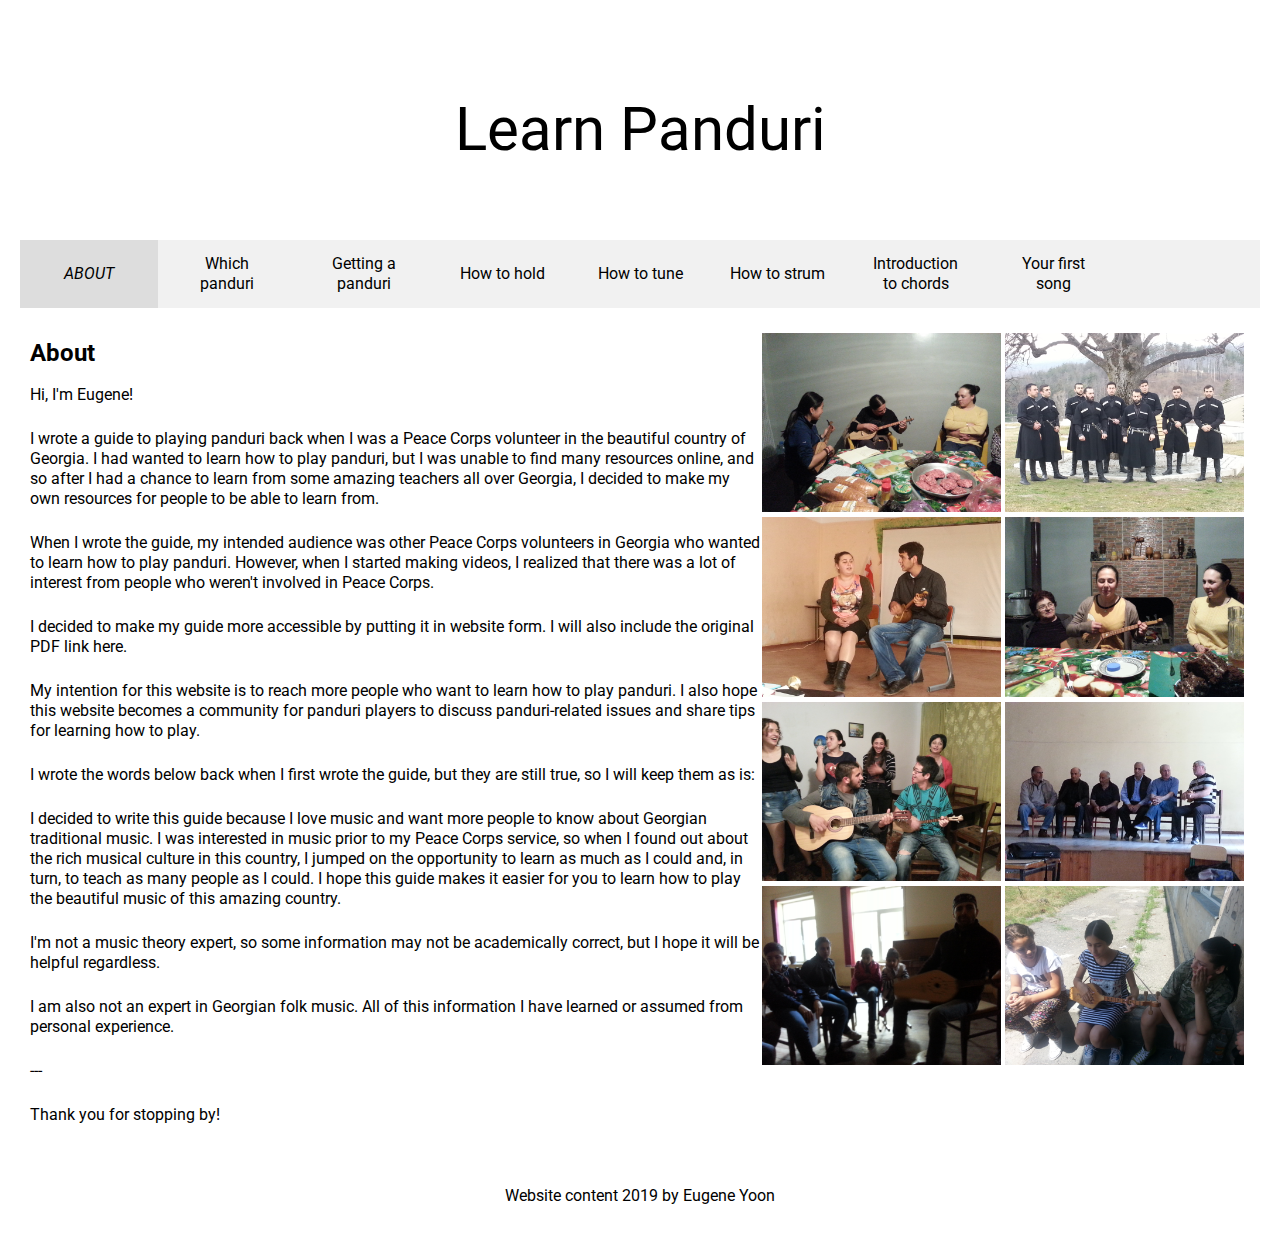
<file: index.html>
<!DOCTYPE html>
<html lang="en" dir="ltr">

  <head>
    <link rel="icon" href="images/favicon.ico" type="image/x-icon"/>
    <meta charset="utf-8">
    <meta name="viewport" content="width=device-width, initial-scale=1">
    <link rel="stylesheet" type="text/css" href="css/html5reset.css">
    <link rel="stylesheet" type="text/css" href="css/style.css">
    <title>Learn Panduri</title>
    <link href="https://fonts.googleapis.com/css?family=Roboto" rel="stylesheet">
    <link rel="stylesheet" href="https://use.fontawesome.com/releases/v5.7.2/css/all.css" integrity="sha384-fnmOCqbTlWIlj8LyTjo7mOUStjsKC4pOpQbqyi7RrhN7udi9RwhKkMHpvLbHG9Sr" crossorigin="anonymous">
  </head>


  <body>
    <header>
      <a class="skip" href="#main">Skip to main content</a><!-- retrieved from https://accessibility.oit.ncsu.edu/it-accessibility-at-nc-state/developers/accessibility-handbook/mouse-and-keyboard-events/skip-to-main-content/ -->
        <!-- <img src="images/closeup.jpg" class="banner" alt = "closeup of panduri"/> -->
      <a class="banner" href="index.html">Learn Panduri</a>

        <nav>
            <a href = "index.html" class = current>About</a>
            <a href = "which.html">Which panduri</a>
            <a href = "where.html">Getting a panduri</a>
            <a href = "hold.html">How to hold</a>
            <a href = "tune.html">How to tune</a>
            <a href = "strum.html">How to strum</a>
            <a href = "chords.html">Introduction to chords</a>
            <a href = "magnolia.html">Your first song</a>
            <a href = "https://www.youtube.com/channel/UCxTann6rEOXPyrlaB7WZ4PA" target="_blank" aria-label="YouTube channel"><i class="fab fa-youtube"></i></a>
        </nav>
    </header>


    <main id = "main" tabindex = "-1"><!-- retrieved from https://accessibility.oit.ncsu.edu/it-accessibility-at-nc-state/developers/accessibility-handbook/mouse-and-keyboard-events/skip-to-main-content/ -->

<!-- images to use here: closeup.jpg, yazbegi.jpg, allison.jpg, gocha.jpg, guria.jpg, guriahome.jpg, kistauri.jpg, muqueti.jpg, school.jpg, school2.jpg, telavi.jpg -->
      <div class = "maintext">
        <h1>About</h1>
        <p>Hi, I'm Eugene!</p>
        <p>I wrote a guide to playing panduri back when I was a Peace Corps volunteer in the beautiful country of Georgia. I had wanted to learn how to play panduri, but I was unable to find many resources online, and so after I had a chance to learn from some amazing teachers all over Georgia, I decided to make my own resources for people to be able to learn from.</p>
        <p>When I wrote the guide, my intended audience was other Peace Corps volunteers in Georgia who wanted to learn how to play panduri. However, when I started making videos, I realized that there was a lot of interest from people who weren't involved in Peace Corps.</p>
        <p>I decided to make my guide more accessible by putting it in website form. I will also include the original PDF link here.</p>
        <p>My intention for this website is to reach more people who want to learn how to play panduri. I also hope this website becomes a community for panduri players to discuss panduri-related issues and share tips for learning how to play.</p>
        <p>I wrote the words below back when I first wrote the guide, but they are still true, so I will keep them as is: </p>
        <p>I decided to write this guide because I love music and want more people to know about Georgian traditional music. I was interested in music prior to my Peace Corps service, so when I found out about the rich musical culture in this country, I jumped on the opportunity to learn as much as I could and, in turn, to teach as many people as I could. I hope this guide makes it easier for you to learn how to play the beautiful music of this amazing country.</p>
        <p>I'm not a music theory expert, so some information may not be academically correct, but I hope it will be helpful regardless.</p>
        <p>I am also not an expert in Georgian folk music. All of this information I have learned or assumed from personal experience.</p>
        <p>---</p>
        <p>Thank you for stopping by!</p>
      </div>

  <!-- <img src="images/yazbegi.jpg" class="frontimages" alt = "yazbegi mountains"/> -->
      <div class = "frontimages">
        <img src="images/allison.jpg" alt = "georgians playing panduri in home"/>
        <img src="images/gocha.jpg" alt = "my panduri teacher gocha"/>
        <img src="images/guria.jpg" alt = "students in guria playing panduri"/>
        <img src="images/guriahome.jpg" alt = "panduri at home"/>
        <img src="images/kistauri.jpg" alt = "students in kistauri playing panduri"/>
        <img src="images/muqueti.jpg" alt = "muqueti folk music group"/>
        <img src="images/school2.jpg"  alt = "panduri lesson"/>
        <img src="images/telavi.jpg" alt = "panduri at school"/>
      </div>

    </main>

    <footer>
      <p>Website content 2019 by Eugene Yoon</p>
    </footer>

  </body>
</html>
</file>
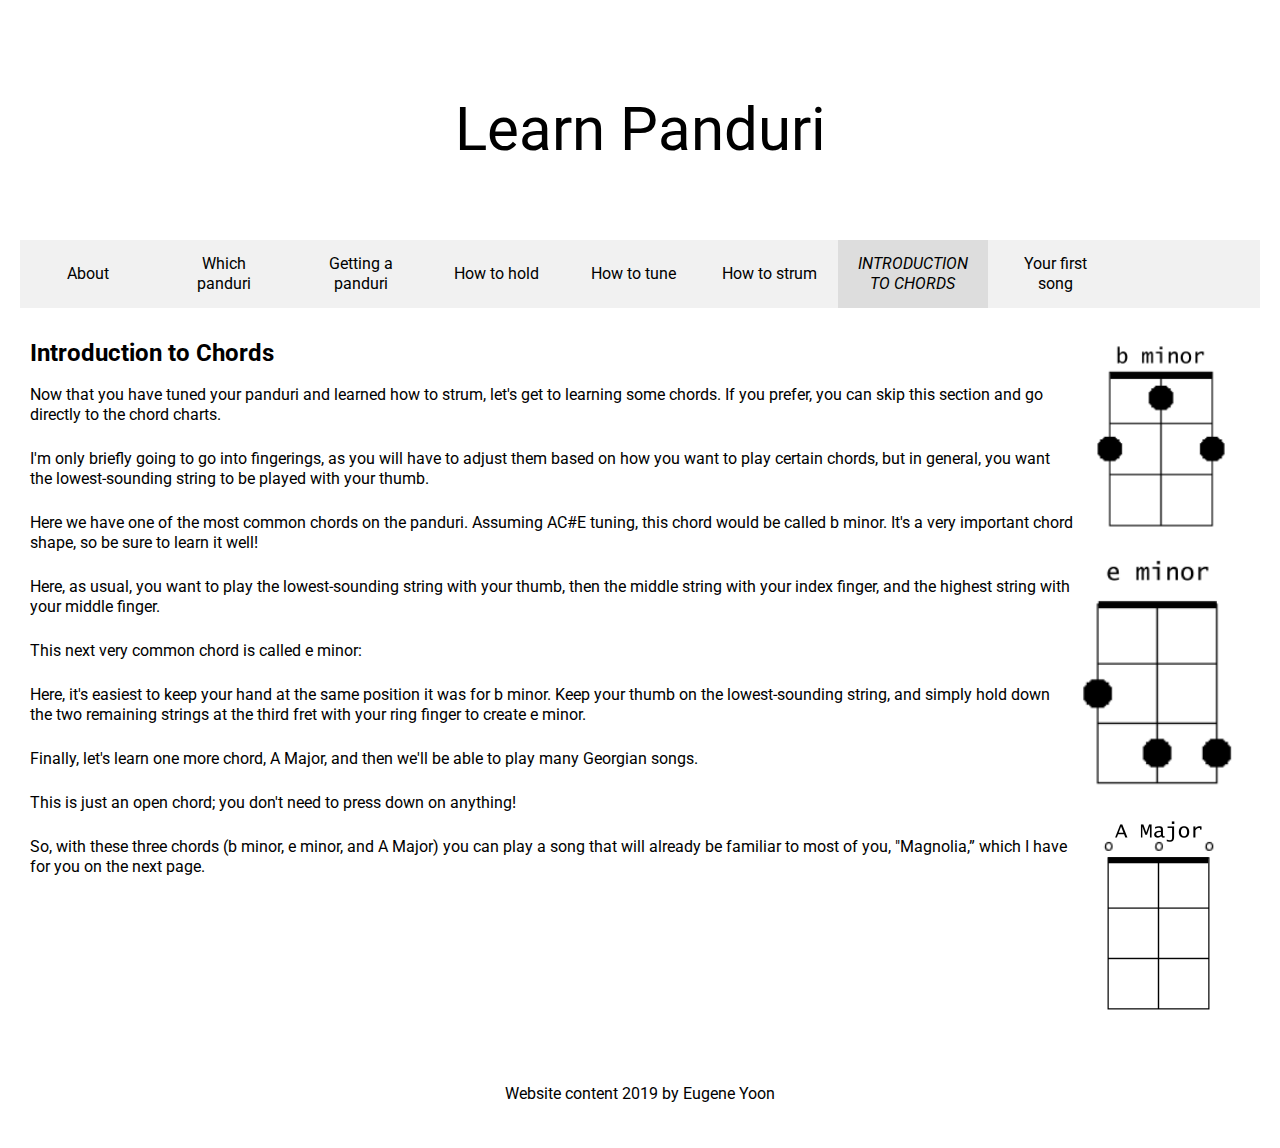
<file: chords.html>
<!DOCTYPE html>
<html lang="en" dir="ltr">

  <head>
    <link rel="icon" href="images/favicon.ico" type="image/x-icon"/>
    <meta charset="utf-8">
    <meta name="viewport" content="width=device-width, initial-scale=1">
    <link rel="stylesheet" type="text/css" href="css/html5reset.css">
    <link rel="stylesheet" type="text/css" href="css/style.css">
    <title>Introduction to Chords</title>
    <link href="https://fonts.googleapis.com/css?family=Roboto" rel="stylesheet">
    <link rel="stylesheet" href="https://use.fontawesome.com/releases/v5.7.2/css/all.css" integrity="sha384-fnmOCqbTlWIlj8LyTjo7mOUStjsKC4pOpQbqyi7RrhN7udi9RwhKkMHpvLbHG9Sr" crossorigin="anonymous">
  </head>

  <body>
    <header>
      <a class="skip" href="#main">Skip to main content</a><!-- retrieved from https://accessibility.oit.ncsu.edu/it-accessibility-at-nc-state/developers/accessibility-handbook/mouse-and-keyboard-events/skip-to-main-content/ -->
        <!-- <img src="images/closeup.jpg" class="banner" alt = "closeup of panduri"/> -->
      <a class="banner" href="index.html">Learn Panduri</a>

        <nav>
            <a href = "index.html">About</a>
            <a href = "which.html">Which panduri</a>
            <a href = "where.html">Getting a panduri</a>
            <a href = "hold.html">How to hold</a>
            <a href = "tune.html">How to tune</a>
            <a href = "strum.html">How to strum</a>
            <a href = "chords.html" class = current>Introduction to chords</a>
            <a href = "magnolia.html">Your first song</a>
            <a href = "https://www.youtube.com/channel/UCxTann6rEOXPyrlaB7WZ4PA" target="_blank" aria-label="YouTube channel"><i class="fab fa-youtube"></i></a>
        </nav>
    </header>

    <main id = "main" tabindex = "-1"><!-- retrieved from https://accessibility.oit.ncsu.edu/it-accessibility-at-nc-state/developers/accessibility-handbook/mouse-and-keyboard-events/skip-to-main-content/ -->
<!-- images to use here: closeup.jpg, bminor.jpg, eminor.jpg, amajor.jpg -->
      <div class = "maintext">
        <h1>Introduction to Chords</h1>
        <p>Now that you have tuned your panduri and learned how to strum, let's get to learning some chords. If you prefer, you can skip this section and go directly to the chord charts.</p>
        <p>I'm only briefly going to go into fingerings, as you will have to adjust them based on how you want to play certain chords, but in general, you want the lowest-sounding string to be played with your thumb.</p>
        <p>Here we have one of the most common chords on the panduri. Assuming AC#E tuning, this chord would be called b minor. It's a very important chord shape, so be sure to learn it well!</p>
        <p>Here, as usual, you want to play the lowest-sounding string with your thumb, then the middle string with your index finger, and the highest string with your middle finger.</p>
        <p>This next very common chord is called e minor:</p>
        <p>Here, it's easiest to keep your hand at the same position it was for b minor. Keep your thumb on the lowest-sounding string, and simply hold down the two remaining strings at the third fret with your ring finger to create e minor.</p>
        <p>Finally, let's learn one more chord, A Major, and then we'll be able to play many Georgian songs.</p>
        <p>This is just an open chord; you don't need to press down on anything!</p>
        <p>So, with these three chords (b minor, e minor, and A Major) you can play a song that will already be familiar to most of you, "Magnolia,” which I have for you on the next page.</p>
      </div>

      <div class = "chordsimages">
        <img src="images/bminor.png" alt = "b minor"/>
        <img src="images/eminor.png" alt = "e minor"/>
        <img src="images/amajor.png" alt = "a major"/>
      </div>

    <!-- i'm getting accessibility errors here so i'm commentng the videos out
    <p>Check out a video on this introduction to chords!</p><br>
    <iframe title = "Introduction to chords" width="560" height="315" src="https://www.youtube.com/embed/QkEWb9pu6sc" frameborder="0" allow="accelerometer; autoplay; encrypted-media; gyroscope; picture-in-picture" allowfullscreen></iframe> -->


    </main>

    <footer>
      <p>Website content 2019 by Eugene Yoon</p>
    </footer>

  </body>

</html>
</file>
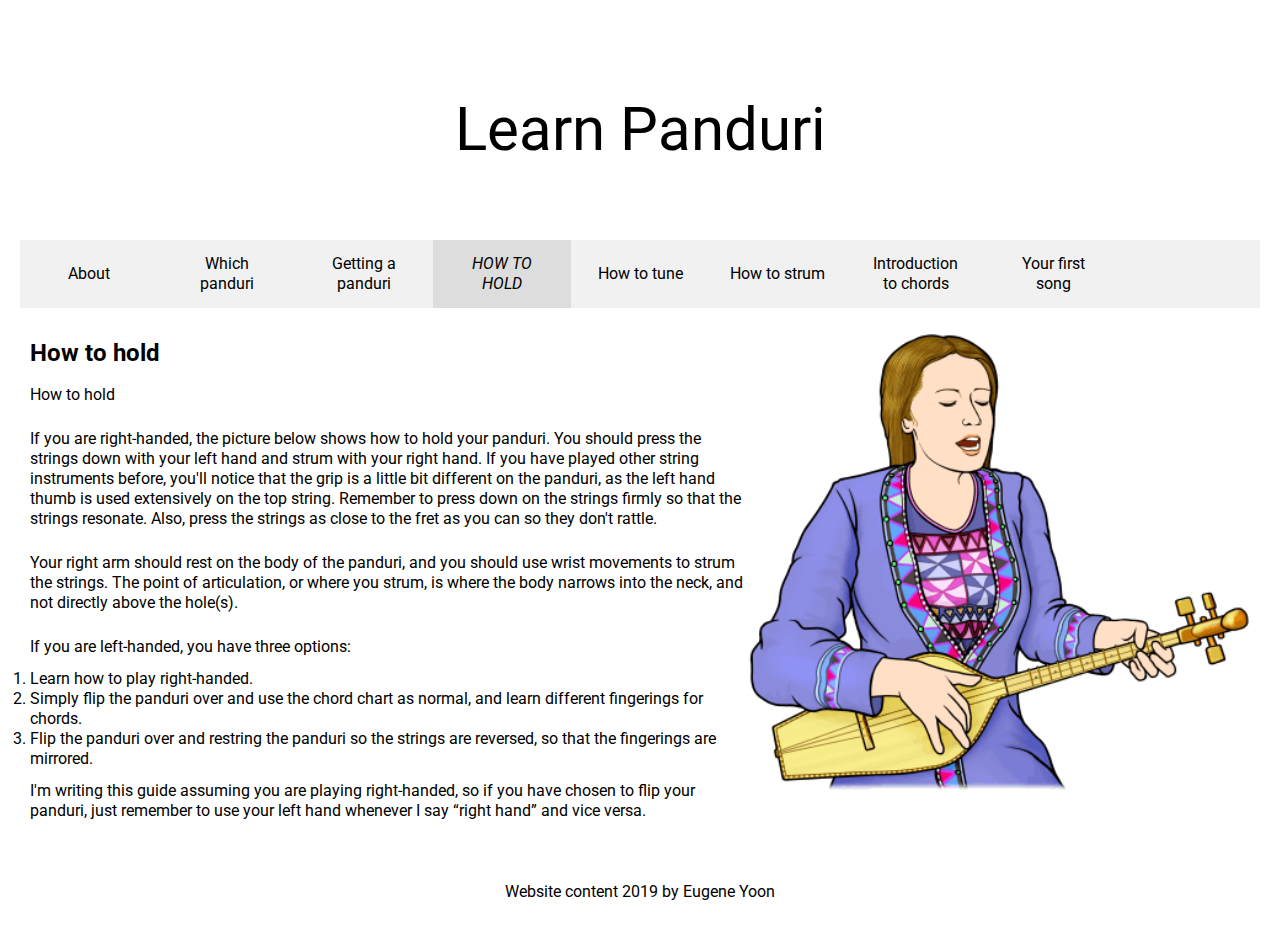
<file: hold.html>
<!DOCTYPE html>
<html lang="en" dir="ltr">

  <head>
    <link rel="icon" href="images/favicon.ico" type="image/x-icon"/>
    <meta charset="utf-8">
    <meta name="viewport" content="width=device-width, initial-scale=1">
    <link rel="stylesheet" type="text/css" href="css/html5reset.css">
    <link rel="stylesheet" type="text/css" href="css/style.css">
    <title>How to hold</title>
    <link href="https://fonts.googleapis.com/css?family=Roboto" rel="stylesheet">
    <link rel="stylesheet" href="https://use.fontawesome.com/releases/v5.7.2/css/all.css" integrity="sha384-fnmOCqbTlWIlj8LyTjo7mOUStjsKC4pOpQbqyi7RrhN7udi9RwhKkMHpvLbHG9Sr" crossorigin="anonymous">
  </head>


  <body>
    <header>
      <a class="skip" href="#main">Skip to main content</a><!-- retrieved from https://accessibility.oit.ncsu.edu/it-accessibility-at-nc-state/developers/accessibility-handbook/mouse-and-keyboard-events/skip-to-main-content/ -->
        <!-- <img src="images/closeup.jpg" class="banner" alt = "closeup of panduri"/> -->
      <a class="banner" href="index.html">Learn Panduri</a>

        <nav>
            <a href = "index.html">About</a>
            <a href = "which.html">Which panduri</a>
            <a href = "where.html">Getting a panduri</a>
            <a href = "hold.html" class = current>How to hold</a>
            <a href = "tune.html">How to tune</a>
            <a href = "strum.html">How to strum</a>
            <a href = "chords.html">Introduction to chords</a>
            <a href = "magnolia.html">Your first song</a>
            <a href = "https://www.youtube.com/channel/UCxTann6rEOXPyrlaB7WZ4PA" target="_blank" aria-label="YouTube channel"><i class="fab fa-youtube"></i></a>
        </nav>
    </header>

    </header>

    <main id = "main" tabindex = "-1"><!-- retrieved from https://accessibility.oit.ncsu.edu/it-accessibility-at-nc-state/developers/accessibility-handbook/mouse-and-keyboard-events/skip-to-main-content/ -->
<!-- images to use here: closeup.jpg, holding.jpg -->
      <div class = "maintext">
        <h1>How to hold</h1>
        <p>How to hold</p>
        <p>If you are right-handed, the picture below shows how to hold your panduri. You should press the strings down with your left hand and strum with your right hand. If you have played other string instruments before, you'll notice that the grip is a little bit different on the panduri, as the left hand thumb is used extensively on the top string. Remember to press down on the strings firmly so that the strings resonate. Also, press the strings as close to the fret as you can so they don't rattle.</p>
        <p>Your right arm should rest on the body of the panduri, and you should use wrist movements to strum the strings. The point of articulation, or where you strum, is where the body narrows into the neck, and not directly above the hole(s).</p>
        <!-- i'm getting accessibility errors here so i'm commentng the videos out
        <p>Check out this video on how to hold your panduri!</p><br>
        <iframe title="How to hold" width="560" height="315" src="https://www.youtube.com/embed/Ifzx0h9Kv_s" frameborder="0" allow="accelerometer; autoplay; encrypted-media; gyroscope; picture-in-picture" allowfullscreen></iframe><br><br> -->
        <p>If you are left-handed, you have three options:</p>
        <ol>
          <li>Learn how to play right-handed.</li>
          <li>Simply flip the panduri over and use the chord chart as normal, and learn different fingerings for chords.</li>
          <li>Flip the panduri over and restring the panduri so the strings are reversed, so that the fingerings are mirrored.</li>
        </ol>
        <p>I'm writing this guide assuming you are playing right-handed, so if you have chosen to flip your panduri, just remember to use your left hand whenever I say “right hand” and vice versa.</p>
      </div>
        <img src="images/holding.png" class="diagrams" alt = "how to hold panduri"/>

    </main>

    <footer>
      <p>Website content 2019 by Eugene Yoon</p>
    </footer>

  </body>
</html>
</file>
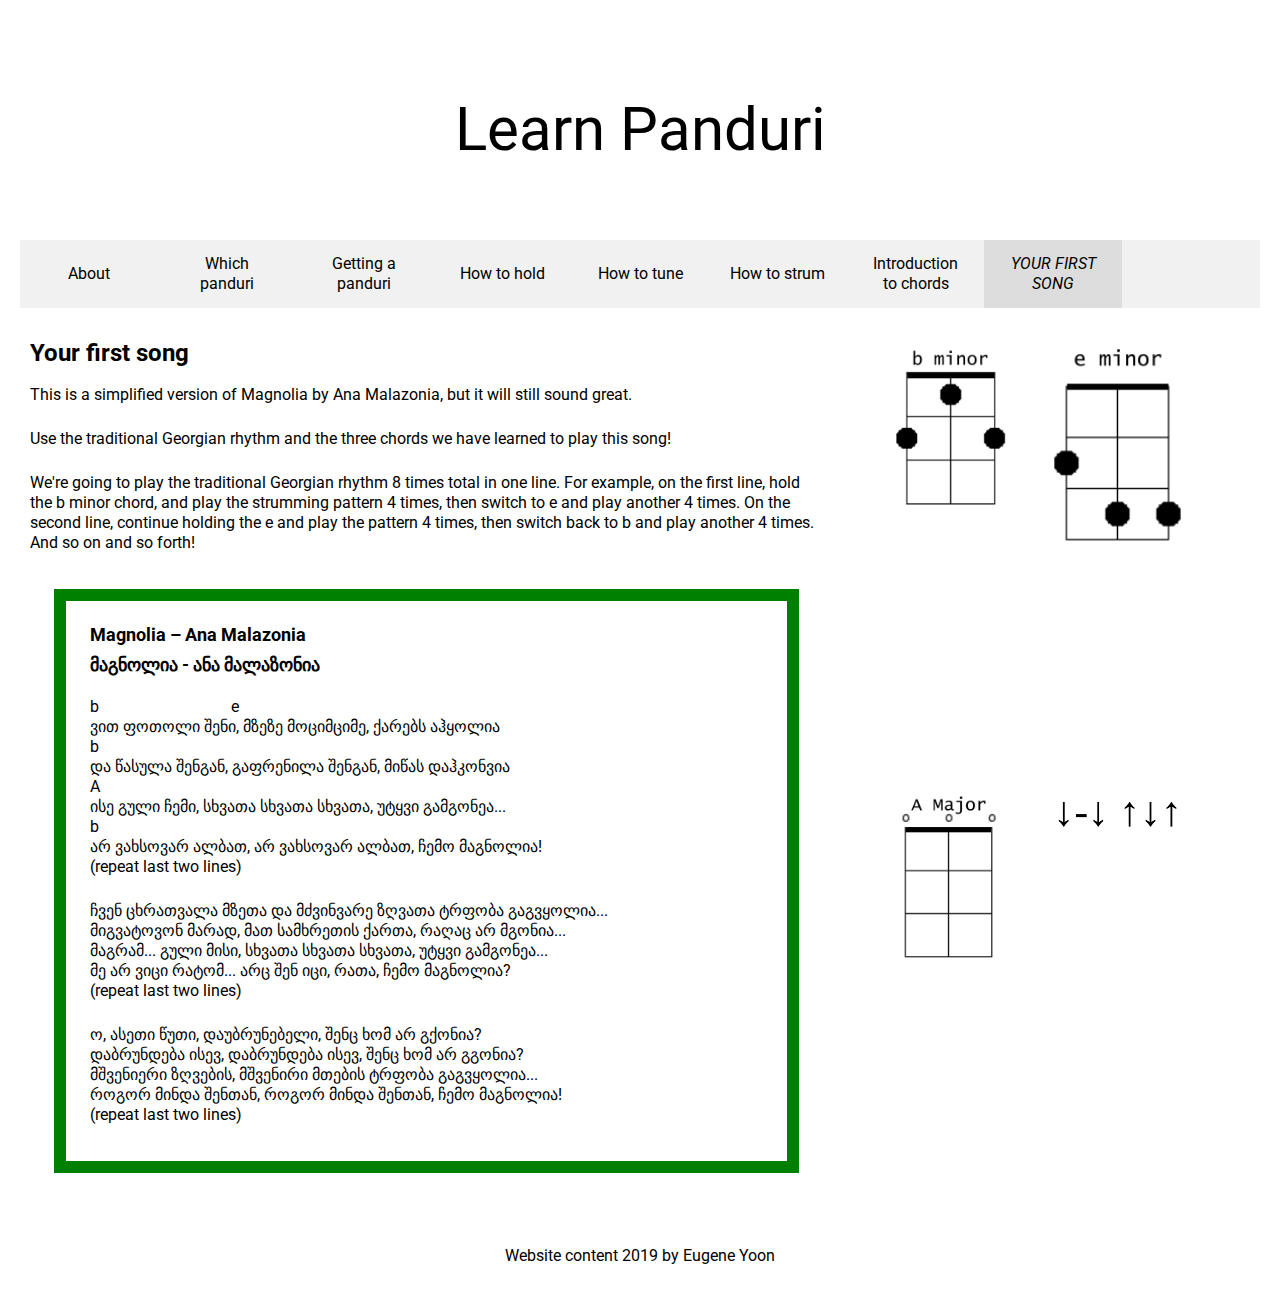
<file: magnolia.html>
<!DOCTYPE html>
<html lang="en" dir="ltr">

  <head>
    <link rel="icon" href="images/favicon.ico" type="image/x-icon"/>
    <meta charset="utf-8">
    <meta name="viewport" content="width=device-width, initial-scale=1">
    <link rel="stylesheet" type="text/css" href="css/html5reset.css">
    <link rel="stylesheet" type="text/css" href="css/style.css">
    <title>Your first song</title>
    <link href="https://fonts.googleapis.com/css?family=Roboto" rel="stylesheet">
    <link rel="stylesheet" href="https://use.fontawesome.com/releases/v5.7.2/css/all.css" integrity="sha384-fnmOCqbTlWIlj8LyTjo7mOUStjsKC4pOpQbqyi7RrhN7udi9RwhKkMHpvLbHG9Sr" crossorigin="anonymous">
  </head>


  <body>
    <header>
      <a class="skip" href="#main">Skip to main content</a><!-- retrieved from https://accessibility.oit.ncsu.edu/it-accessibility-at-nc-state/developers/accessibility-handbook/mouse-and-keyboard-events/skip-to-main-content/ -->
        <!-- <img src="images/closeup.jpg" class="banner" alt = "closeup of panduri"/> -->
      <a class="banner" href="index.html">Learn Panduri</a>

        <nav>
            <a href = "index.html">About</a>
            <a href = "which.html">Which panduri</a>
            <a href = "where.html">Getting a panduri</a>
            <a href = "hold.html">How to hold</a>
            <a href = "tune.html">How to tune</a>
            <a href = "strum.html">How to strum</a>
            <a href = "chords.html">Introduction to chords</a>
            <a href = "magnolia.html" class = current>Your first song</a>
            <a href = "https://www.youtube.com/channel/UCxTann6rEOXPyrlaB7WZ4PA" target="_blank" aria-label="YouTube channel"><i class="fab fa-youtube"></i></a>
        </nav>
    </header>

    <main id = "main" tabindex = "-1"><!-- retrieved from https://accessibility.oit.ncsu.edu/it-accessibility-at-nc-state/developers/accessibility-handbook/mouse-and-keyboard-events/skip-to-main-content/ -->
      <div class="maintext">
        <h1>Your first song</h1>
        <p>This is a simplified version of Magnolia by Ana Malazonia, but it will still sound great.</p>
        <p>Use the traditional Georgian rhythm and the three chords we have learned to play this song!</p>
        <p>We're going to play the traditional Georgian rhythm 8 times total in one line. For example, on the first line, hold the b minor chord, and play the strumming pattern 4 times, then switch to e and play another 4 times. On the second line, continue holding the e and play the pattern 4 times, then switch back to b and play another 4 times. And so on and so forth!</p>

        <section>
          <h2>Magnolia – Ana Malazonia</h2>
          <h2>მაგნოლია - ანა მალაზონია</h2>

          <p>
            <!-- there has to be a better way to do this -->
          b  &nbsp; &nbsp; &nbsp; &nbsp; &nbsp; &nbsp; &nbsp; &nbsp; &nbsp; &nbsp; &nbsp; &nbsp; &nbsp; &nbsp; &nbsp;  &nbsp; e<br>
          ვით ფოთოლი შენი, მზეზე მოციმციმე, ქარებს აჰყოლია<br>
          b<br>
          და წასულა შენგან, გაფრენილა შენგან, მიწას დაჰკონვია<br>
          A<br>
          ისე გული ჩემი, სხვათა სხვათა სხვათა, უტყვი გამგონეა...<br>
          b<br>
          არ ვახსოვარ ალბათ, არ ვახსოვარ ალბათ, ჩემო მაგნოლია!<br>
          (repeat last two lines)
          </p>

          <p>
          ჩვენ ცხრათვალა მზეთა და მძვინვარე ზღვათა ტრფობა გაგვყოლია...<br>
          მიგვატოვონ მარად, მათ სამხრეთის ქართა, რაღაც არ მგონია...<br>
          მაგრამ... გული მისი, სხვათა სხვათა სხვათა, უტყვი გამგონეა...<br>
          მე არ ვიცი რატომ... არც შენ იცი, რათა, ჩემო მაგნოლია?<br>
          (repeat last two lines)
          </p>

          <p>
          ო, ასეთი წუთი, დაუბრუნებელი, შენც ხომ არ გქონია?<br>
          დაბრუნდება ისევ, დაბრუნდება ისევ, შენც ხომ არ გგონია?<br>
          მშვენიერი ზღვების, მშვენირი მთების ტრფობა გაგვყოლია...<br>
          როგორ მინდა შენთან, როგორ მინდა შენთან, ჩემო მაგნოლია!<br>
          (repeat last two lines)
          </p>
        </section>
      </div>

    <div class = "magnoliaimages">
      <img src="images/bminor.png" alt = "b minor"/>
      <img src="images/eminor.png" alt = "e minor"/>
      <img src="images/amajor.png" alt = "a major"/>
      <img src="images/georgianstrum.png" alt = "georgian strum pattern"/>
    </div>

    <!-- i'm getting accessibility errors here so i'm commentng the videos out
    <p>Check out this video on how to play this song!</p><br>
    <iframe title="Magnolia" width="560" height="315" src="https://www.youtube.com/embed/X0a46ajdd80" frameborder="0" allow="accelerometer; autoplay; encrypted-media; gyroscope; picture-in-picture" allowfullscreen></iframe> -->

    </main>

    <footer>
      <p>Website content 2019 by Eugene Yoon</p>
    </footer>

  </body>
</html>
</file>
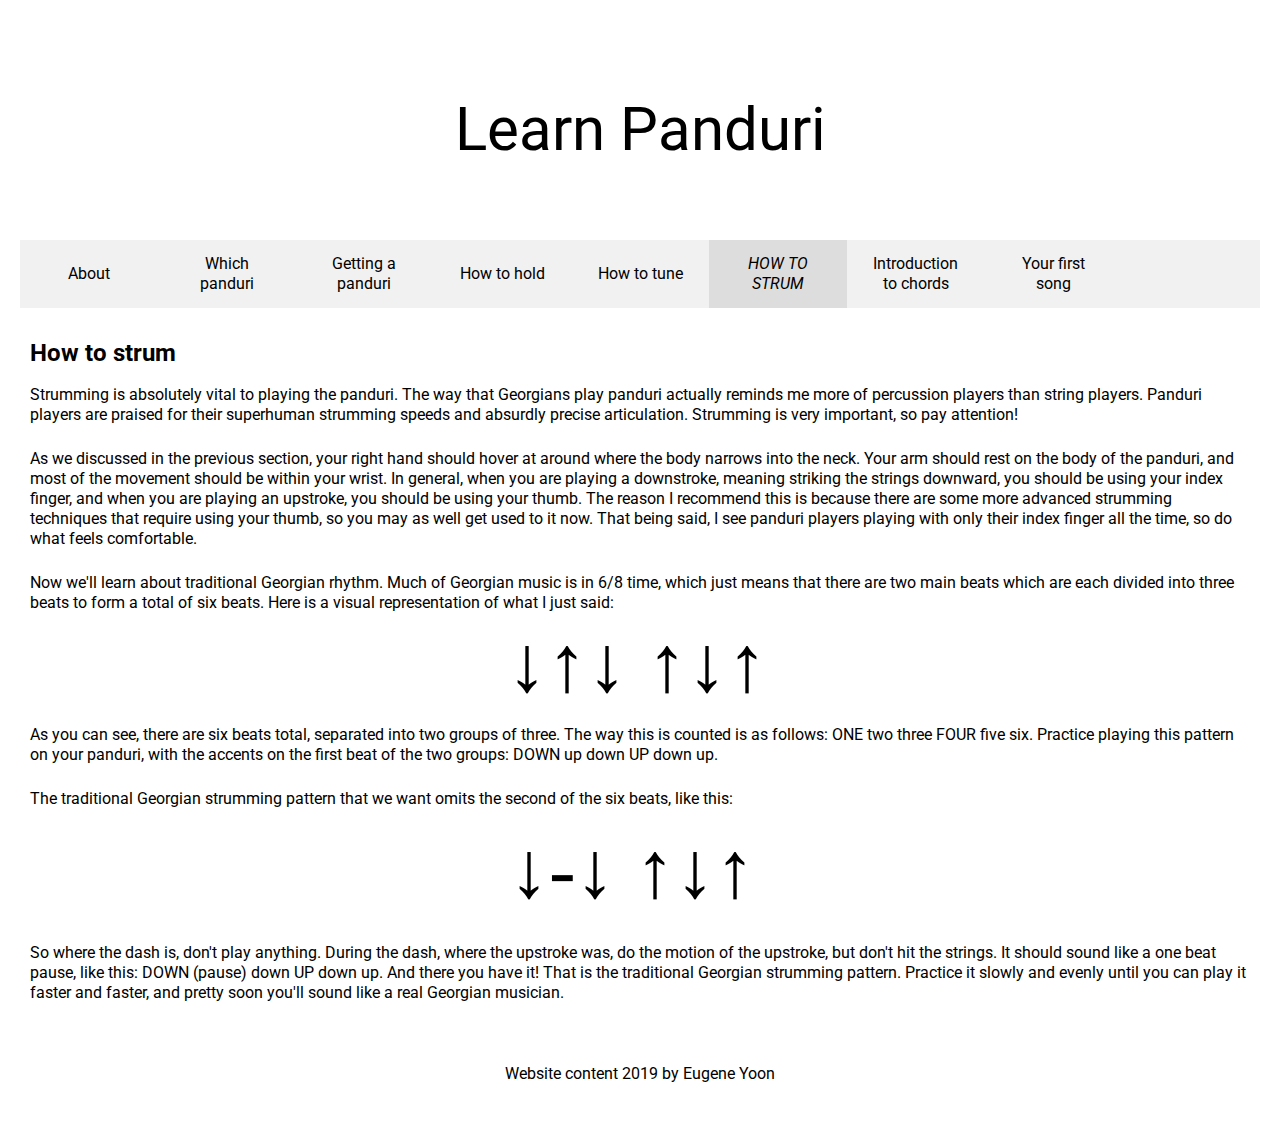
<file: strum.html>
<!DOCTYPE html>
<html lang="en" dir="ltr">

  <head>
    <link rel="icon" href="images/favicon.ico" type="image/x-icon"/>
    <meta charset="utf-8">
    <meta name="viewport" content="width=device-width, initial-scale=1">
    <link rel="stylesheet" type="text/css" href="css/html5reset.css">
    <link rel="stylesheet" type="text/css" href="css/style.css">
    <title>How to strum</title>
    <link href="https://fonts.googleapis.com/css?family=Roboto" rel="stylesheet">
    <link rel="stylesheet" href="https://use.fontawesome.com/releases/v5.7.2/css/all.css" integrity="sha384-fnmOCqbTlWIlj8LyTjo7mOUStjsKC4pOpQbqyi7RrhN7udi9RwhKkMHpvLbHG9Sr" crossorigin="anonymous">
  </head>


  <body>
    <header>
      <a class="skip" href="#main">Skip to main content</a><!-- retrieved from https://accessibility.oit.ncsu.edu/it-accessibility-at-nc-state/developers/accessibility-handbook/mouse-and-keyboard-events/skip-to-main-content/ -->
        <!-- <img src="images/closeup.jpg" class="banner" alt = "closeup of panduri"/> -->
      <a class="banner" href="index.html">Learn Panduri</a>

        <nav>
            <a href = "index.html">About</a>
            <a href = "which.html">Which panduri</a>
            <a href = "where.html">Getting a panduri</a>
            <a href = "hold.html">How to hold</a>
            <a href = "tune.html">How to tune</a>
            <a href = "strum.html" class = current>How to strum</a>
            <a href = "chords.html">Introduction to chords</a>
            <a href = "magnolia.html">Your first song</a>
            <a href = "https://www.youtube.com/channel/UCxTann6rEOXPyrlaB7WZ4PA" target="_blank" aria-label="YouTube channel"><i class="fab fa-youtube"></i></a>
        </nav>
    </header>

    <main id = "main" tabindex = "-1"><!-- retrieved from https://accessibility.oit.ncsu.edu/it-accessibility-at-nc-state/developers/accessibility-handbook/mouse-and-keyboard-events/skip-to-main-content/ -->
      <div class = "strumpage">
        <h1>How to strum</h1>
        <p>Strumming is absolutely vital to playing the panduri. The way that Georgians play panduri actually reminds me more of percussion players than string players. Panduri players are praised for their superhuman strumming speeds and absurdly precise articulation. Strumming is very important, so pay attention!</p>
        <p>As we discussed in the previous section, your right hand should hover at around where the body narrows into the neck. Your arm should rest on the body of the panduri, and most of the movement should be within your wrist. In general, when you are playing a downstroke, meaning striking the strings downward, you should be using your index finger, and when you are playing an upstroke, you should be using your thumb. The reason I recommend this is because there are some more advanced strumming techniques that require using your thumb, so you may as well get used to it now. That being said, I see panduri players playing with only their index finger all the time, so do what feels comfortable.</p>
        <p>Now we'll learn about traditional Georgian rhythm. Much of Georgian music is in 6/8 time, which just means that there are two main beats which are each divided into three beats to form a total of six beats. Here is a visual representation of what I just said:</p>

        <img src="images/strum.png" class="chordsimages" alt = "strum pattern"/>

        <p>As you can see, there are six beats total, separated into two groups of three. The way this is counted is as follows: ONE two three FOUR five six. Practice playing this pattern on your panduri, with the accents on the first beat of the two groups: DOWN up down UP down up.</p>
        <p>The traditional Georgian strumming pattern that we want omits the second of the six beats, like this:</p>

        <img src="images/georgianstrum.png" class="chordsimages" alt = "georgian strum pattern"/>

        <p>So where the dash is, don't play anything. During the dash, where the upstroke was, do the motion of the upstroke, but don't hit the strings. It should sound like a one beat pause, like this: DOWN (pause) down UP down up. And there you have it! That is the traditional Georgian strumming pattern. Practice it slowly and evenly until you can play it faster and faster, and pretty soon you'll sound like a real Georgian musician.</p>
      </div>

    <!-- i'm getting accessibility errors here so i'm commentng the videos out
    <p>Check out this video on how to play the traditional Georgian strumming pattern!</p><br>
    <iframe title="How to strum" width="560" height="315" src="https://www.youtube.com/embed/46eHUYQfmTU" frameborder="0" allow="accelerometer; autoplay; encrypted-media; gyroscope; picture-in-picture" allowfullscreen></iframe> -->

    </main>

    <footer>
      <p>Website content 2019 by Eugene Yoon</p>
    </footer>

  </body>
</html>
</file>
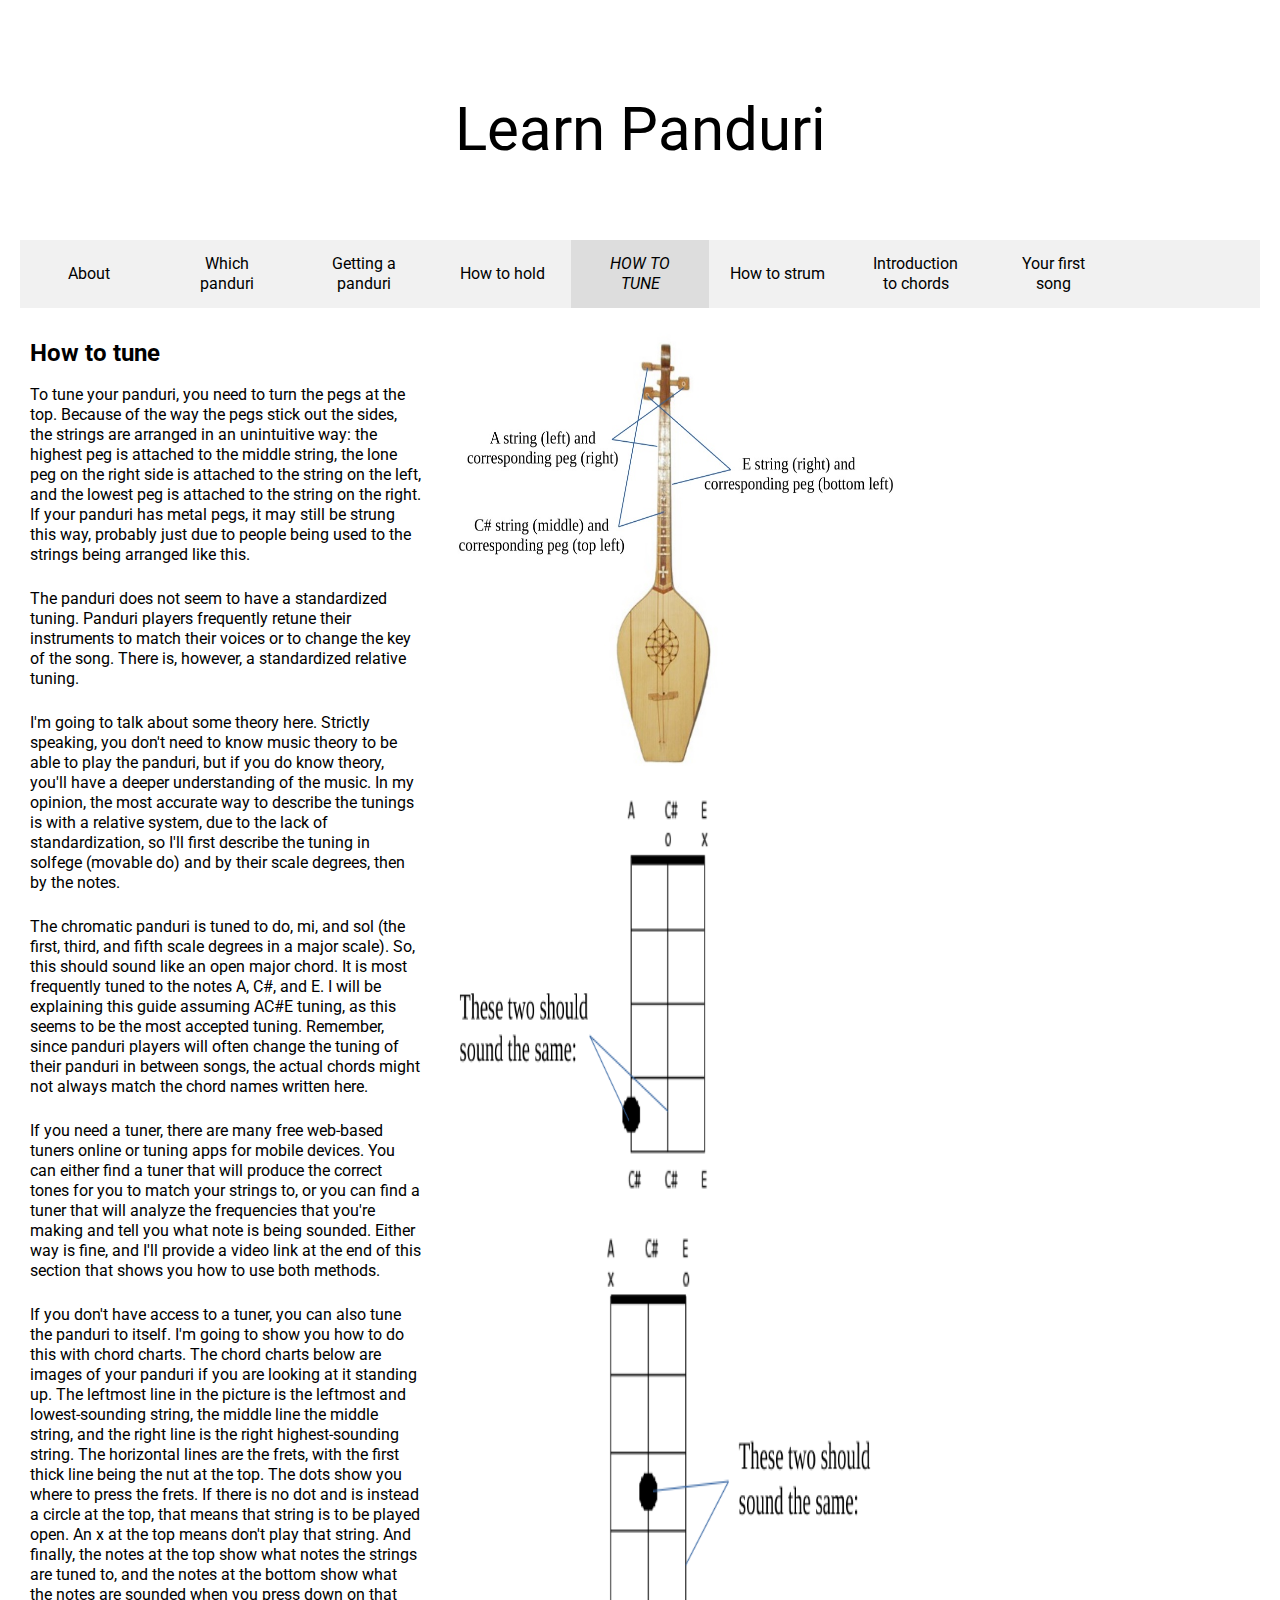
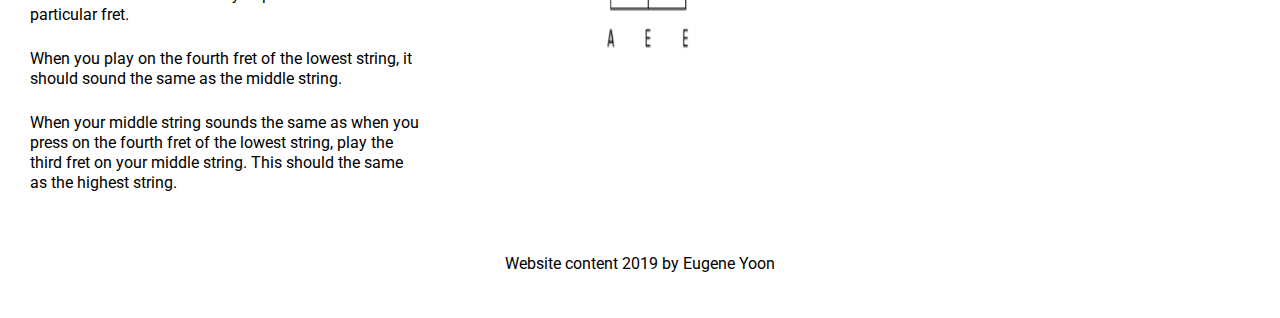
<file: tune.html>
<!DOCTYPE html>
<html lang="en" dir="ltr">

  <head>
    <link rel="icon" href="images/favicon.ico" type="image/x-icon"/>
    <meta charset="utf-8">
    <meta name="viewport" content="width=device-width, initial-scale=1">
    <link rel="stylesheet" type="text/css" href="css/html5reset.css">
    <link rel="stylesheet" type="text/css" href="css/style.css">
    <title>How to tune</title>
    <link href="https://fonts.googleapis.com/css?family=Roboto" rel="stylesheet">
    <link rel="stylesheet" href="https://use.fontawesome.com/releases/v5.7.2/css/all.css" integrity="sha384-fnmOCqbTlWIlj8LyTjo7mOUStjsKC4pOpQbqyi7RrhN7udi9RwhKkMHpvLbHG9Sr" crossorigin="anonymous">
  </head>


  <body>
    <header>
      <a class="skip" href="#main">Skip to main content</a><!-- retrieved from https://accessibility.oit.ncsu.edu/it-accessibility-at-nc-state/developers/accessibility-handbook/mouse-and-keyboard-events/skip-to-main-content/ -->
        <!-- <img src="images/closeup.jpg" class="banner" alt = "closeup of panduri"/> -->
      <a class="banner" href="index.html">Learn Panduri</a>

        <nav>
            <a href = "index.html">About</a>
            <a href = "which.html">Which panduri</a>
            <a href = "where.html">Getting a panduri</a>
            <a href = "hold.html">How to hold</a>
            <a href = "tune.html" class = current>How to tune</a>
            <a href = "strum.html">How to strum</a>
            <a href = "chords.html">Introduction to chords</a>
            <a href = "magnolia.html">Your first song</a>
            <a href = "https://www.youtube.com/channel/UCxTann6rEOXPyrlaB7WZ4PA" target="_blank" aria-label="YouTube channel"><i class="fab fa-youtube"></i></a>
        </nav>
    </header>

    <main id = "main" tabindex = "-1"><!-- retrieved from https://accessibility.oit.ncsu.edu/it-accessibility-at-nc-state/developers/accessibility-handbook/mouse-and-keyboard-events/skip-to-main-content/ -->
      <div class = "maintext">
        <h1>How to tune</h1>
        <p>To tune your panduri, you need to turn the pegs at the top. Because of the way the pegs stick out the sides, the strings are arranged in an unintuitive way: the highest peg is attached to the middle string, the lone peg on the right side is attached to the string on the left, and the lowest peg is attached to the string on the right. If your panduri has metal pegs, it may still be strung this way, probably just due to people being used to the strings being arranged like this.</p>
        <p>The panduri does not seem to have a standardized tuning. Panduri players frequently retune their instruments to match their voices or to change the key of the song. There is, however, a standardized relative tuning.</p>
        <p>I'm going to talk about some theory here. Strictly speaking, you don't need to know music theory to be able to play the panduri, but if you do know theory, you'll have a deeper understanding of the music. In my opinion, the most accurate way to describe the tunings is with a relative system, due to the lack of standardization, so I'll first describe the tuning in solfege (movable do) and by their scale degrees, then by the notes.</p>
        <p>The chromatic panduri is tuned to do, mi, and sol (the first, third, and fifth scale degrees in a major scale). So, this should sound like an open major chord. It is most frequently tuned to the notes A, C#, and E. I will be explaining this guide assuming AC#E tuning, as this seems to be the most accepted tuning. Remember, since panduri players will often change the tuning of their panduri in between songs, the actual chords might not always match the chord names written here.</p>
        <p>If you need a tuner, there are many free web-based tuners online or tuning apps for mobile devices. You can either find a tuner that will produce the correct tones for you to match your strings to, or you can find a tuner that will analyze the frequencies that you're making and tell you what note is being sounded. Either way is fine, and I'll provide a video link at the end of this section that shows you how to use both methods.</p>
        <p>If you don't have access to a tuner, you can also tune the panduri to itself. I'm going to show you how to do this with chord charts. The chord charts below are images of your panduri if you are looking at it standing up. The leftmost line in the picture is the leftmost and lowest-sounding string, the middle line the middle string, and the right line is the right highest-sounding string. The horizontal lines are the frets, with the first thick line being the nut at the top. The dots show you where to press the frets. If there is no dot and is instead a circle at the top, that means that string is to be played open. An x at the top means don't play that string. And finally, the notes at the top show what notes the strings are tuned to, and the notes at the bottom show what the notes are sounded when you press down on that particular fret.</p>
        <p>When you play on the fourth fret of the lowest string, it should sound the same as the middle string.</p>
        <p>When your middle string sounds the same as when you press on the fourth fret of the lowest string, play the third fret on your middle string. This should the same as the highest string.</p>

      </div>

      <div = "frontimages">
        <img src="images/tuning.jpg" class="diagrams" alt = "tuning"/>
        <img src="images/tune1.png" class="diagrams" alt = "tuning 1"/>
        <img src="images/tune2.png" class="diagrams" alt = "tuning 2"/>
      </div>

    <!-- i'm getting accessibility errors here so i'm commentng the videos out
    <p>That's it! Check out this video for more information on how to tune!</p><br>
    <iframe title="How to tune" width="560" height="315" src="https://www.youtube.com/embed/N-FWp6F6G2A" frameborder="0" allow="accelerometer; autoplay; encrypted-media; gyroscope; picture-in-picture" allowfullscreen></iframe> -->

    </main>

    <footer>
      <p>Website content 2019 by Eugene Yoon</p>
    </footer>

  </body>
</html>
</file>
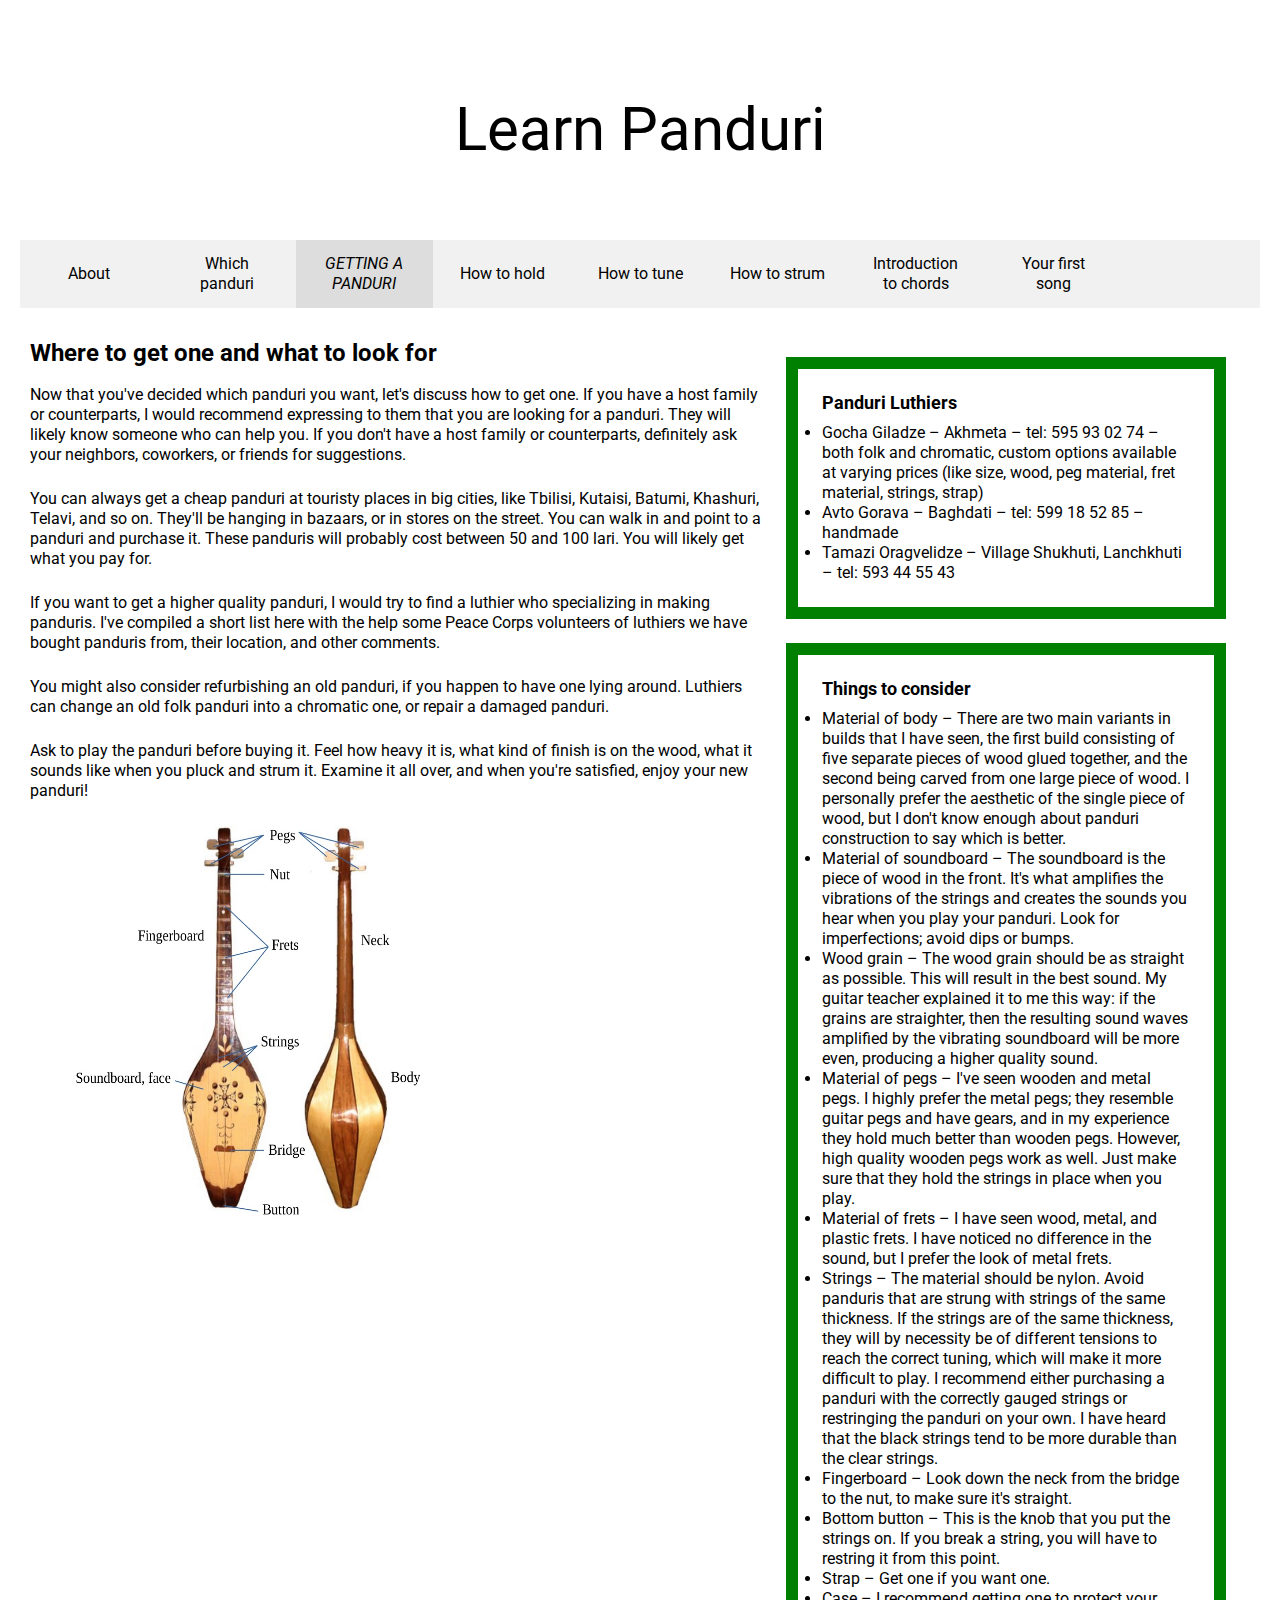
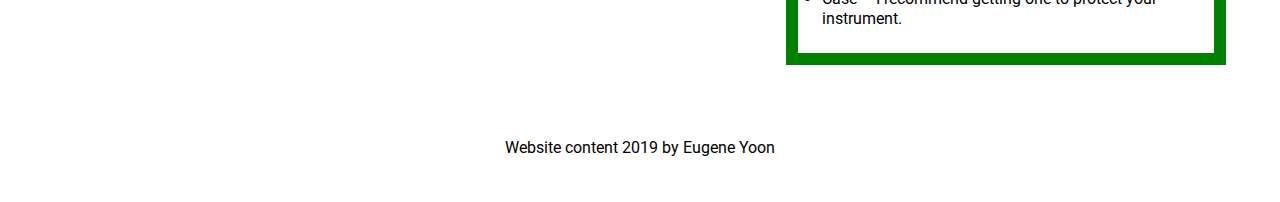
<file: where.html>
<!DOCTYPE html>
<html lang="en" dir="ltr">

  <head>
    <link rel="icon" href="images/favicon.ico" type="image/x-icon"/>
    <meta charset="utf-8">
    <meta name="viewport" content="width=device-width, initial-scale=1">
    <link rel="stylesheet" type="text/css" href="css/html5reset.css">
    <link rel="stylesheet" type="text/css" href="css/style.css">
    <title>Where to get one and what to look for</title>
    <link href="https://fonts.googleapis.com/css?family=Roboto" rel="stylesheet">
    <link rel="stylesheet" href="https://use.fontawesome.com/releases/v5.7.2/css/all.css" integrity="sha384-fnmOCqbTlWIlj8LyTjo7mOUStjsKC4pOpQbqyi7RrhN7udi9RwhKkMHpvLbHG9Sr" crossorigin="anonymous">
  </head>


  <body>
    <header>
      <a class="skip" href="#main">Skip to main content</a><!-- retrieved from https://accessibility.oit.ncsu.edu/it-accessibility-at-nc-state/developers/accessibility-handbook/mouse-and-keyboard-events/skip-to-main-content/ -->
        <!-- <img src="images/closeup.jpg" class="banner" alt = "closeup of panduri"/> -->
      <a class="banner" href="index.html">Learn Panduri</a>

        <nav>
            <a href = "index.html">About</a>
            <a href = "which.html">Which panduri</a>
            <a href = "where.html" class = current>Getting a panduri</a>
            <a href = "hold.html">How to hold</a>
            <a href = "tune.html">How to tune</a>
            <a href = "strum.html">How to strum</a>
            <a href = "chords.html">Introduction to chords</a>
            <a href = "magnolia.html">Your first song</a>
            <a href = "https://www.youtube.com/channel/UCxTann6rEOXPyrlaB7WZ4PA" target="_blank" aria-label="YouTube channel"><i class="fab fa-youtube"></i></a>
        </nav>
    </header>

    <main id = "main" tabindex = "-1"><!-- retrieved from https://accessibility.oit.ncsu.edu/it-accessibility-at-nc-state/developers/accessibility-handbook/mouse-and-keyboard-events/skip-to-main-content/ -->
<!-- images to use here: closeup.jpg, parts.jpg -->
      <div class = "maintext">
        <h1>Where to get one and what to look for</h1>
        <p>Now that you've decided which panduri you want, let's discuss how to get one. If you have a host family or counterparts, I would recommend expressing to them that you are looking for a panduri. They will likely know someone who can help you. If you don't have a host family or counterparts, definitely ask your neighbors, coworkers, or friends for suggestions.</p>
        <p>You can always get a cheap panduri at touristy places in big cities, like Tbilisi, Kutaisi, Batumi, Khashuri, Telavi, and so on. They'll be hanging in bazaars, or in stores on the street. You can walk in and point to a panduri and purchase it. These panduris will probably cost between 50 and 100 lari. You will likely get what you pay for.</p>
        <p>If you want to get a higher quality panduri, I would try to find a luthier who specializing in making panduris. I've compiled a short list here with the help some Peace Corps volunteers of luthiers we have bought panduris from, their location, and other comments.</p>
        <p>You might also consider refurbishing an old panduri, if you happen to have one lying around. Luthiers can change an old folk panduri into a chromatic one, or repair a damaged panduri.</p>
        <p>Ask to play the panduri before buying it. Feel how heavy it is, what kind of finish is on the wood, what it sounds like when you pluck and strum it. Examine it all over, and when you're satisfied, enjoy your new panduri!</p>

        <img src="images/parts.jpg" class="diagrams"  alt = "panduri anatomy"/>

      </div>

      <div class = "frontimages">
        <section>
          <h2>Panduri Luthiers</h2>
          <ul>
            <li>Gocha Giladze – Akhmeta – tel: 595 93 02 74 – both folk and chromatic, custom options available at varying prices (like size, wood, peg material, fret material, strings, strap)</li>
            <li>Avto Gorava – Baghdati – tel: 599 18 52 85 – handmade</li>
            <li>Tamazi Oragvelidze – Village Shukhuti, Lanchkhuti – tel: 593 44 55 43</li>
          </ul>
        </section>

        <section>
          <h2>Things to consider</h2>
          <ul>
            <li>Material of body – There are two main variants in builds that I have seen, the first build consisting of five separate pieces of wood glued together, and the second being carved from one large piece of wood. I personally prefer the aesthetic of the single piece of wood, but I don't know enough about panduri construction to say which is better.</li>
            <li>Material of soundboard – The soundboard is the piece of wood in the front. It's what amplifies the vibrations of the strings and creates the sounds you hear when you play your panduri. Look for imperfections; avoid dips or bumps.</li>
            <li>Wood grain – The wood grain should be as straight as possible. This will result in the best sound. My guitar teacher explained it to me this way: if the grains are straighter, then the resulting sound waves amplified by the vibrating soundboard will be more even, producing a higher quality sound.</li>
            <li>Material of pegs – I've seen wooden and metal pegs. I highly prefer the metal pegs; they resemble guitar pegs and have gears, and in my experience they hold much better than wooden pegs. However, high quality wooden pegs work as well. Just make sure that they hold the strings in place when you play.</li>
            <li>Material of frets – I have seen wood, metal, and plastic frets. I have noticed no difference in the sound, but I prefer the look of metal frets.</li>
            <li>Strings – The material should be nylon. Avoid panduris that are strung with strings of the same thickness. If the strings are of the same thickness, they will by necessity be of different tensions to reach the correct tuning, which will make it more difficult to play. I recommend either purchasing a panduri with the correctly gauged strings or restringing the panduri on your own. I have heard that the black strings tend to be more durable than the clear strings.</li>
            <li>Fingerboard – Look down the neck from the bridge to the nut, to make sure it's straight.</li>
            <li>Bottom button – This is the knob that you put the strings on. If you break a string, you will have to restring it from this point.</li>
            <li>Strap – Get one if you want one.</li>
            <li>Case – I recommend getting one to protect your instrument.</li>
          </ul>
        </section>
      </div>


    </main>

    <footer>
      <p>Website content 2019 by Eugene Yoon</p>
    </footer>

  </body>
</html>
</file>
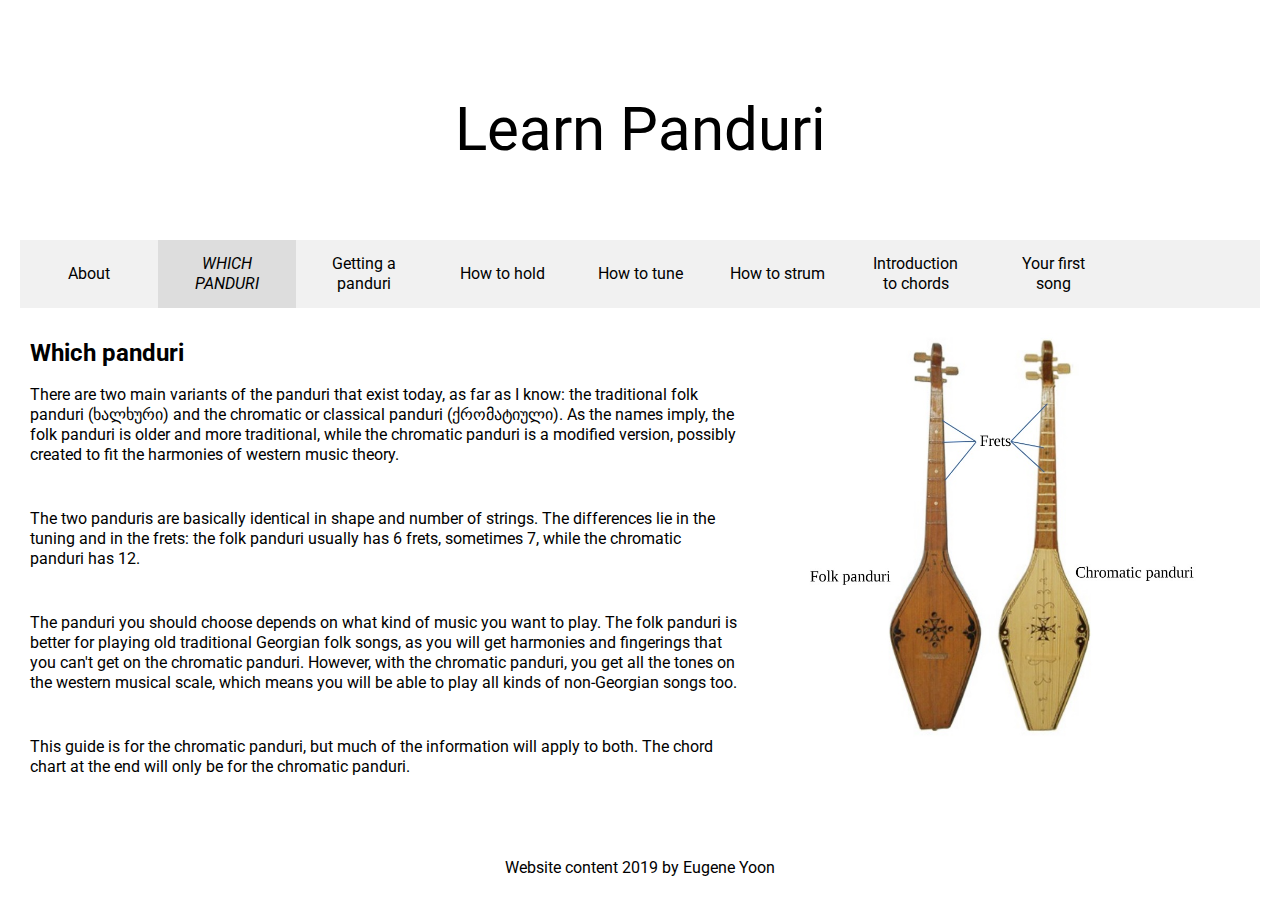
<file: which.html>
<!DOCTYPE html>
<html lang="en" dir="ltr">

  <head>
    <link rel="icon" href="images/favicon.ico" type="image/x-icon"/>
    <meta charset="utf-8">
    <meta name="viewport" content="width=device-width, initial-scale=1">
    <link rel="stylesheet" type="text/css" href="css/html5reset.css">
    <link rel="stylesheet" type="text/css" href="css/style.css">
    <title>Which panduri</title>
    <link href="https://fonts.googleapis.com/css?family=Roboto" rel="stylesheet">
    <link rel="stylesheet" href="https://use.fontawesome.com/releases/v5.7.2/css/all.css" integrity="sha384-fnmOCqbTlWIlj8LyTjo7mOUStjsKC4pOpQbqyi7RrhN7udi9RwhKkMHpvLbHG9Sr" crossorigin="anonymous">
  </head>


  <body>
    <header>
      <a class="skip" href="#main">Skip to main content</a><!-- retrieved from https://accessibility.oit.ncsu.edu/it-accessibility-at-nc-state/developers/accessibility-handbook/mouse-and-keyboard-events/skip-to-main-content/ -->
        <!-- <img src="images/closeup.jpg" class="banner" alt = "closeup of panduri"/> -->
      <a class="banner" href="index.html">Learn Panduri</a>

        <nav>
            <a href = "index.html">About</a>
            <a href = "which.html" class = current>Which panduri</a>
            <a href = "where.html">Getting a panduri</a>
            <a href = "hold.html">How to hold</a>
            <a href = "tune.html">How to tune</a>
            <a href = "strum.html">How to strum</a>
            <a href = "chords.html">Introduction to chords</a>
            <a href = "magnolia.html">Your first song</a>
            <a href = "https://www.youtube.com/channel/UCxTann6rEOXPyrlaB7WZ4PA" target="_blank" aria-label="YouTube channel"><i class="fab fa-youtube"></i></a>
        </nav>
    </header>

    <main id = "main" tabindex = "-1"><!-- retrieved from https://accessibility.oit.ncsu.edu/it-accessibility-at-nc-state/developers/accessibility-handbook/mouse-and-keyboard-events/skip-to-main-content/ -->
<!-- images to use here: closeup.jpg, folkvschromatic.jpg -->
      <div class = "maintext">
        <h1>Which panduri</h1>
        <p>There are two main variants of the panduri that exist today, as far as I know: the traditional folk panduri (ხალხური) and the chromatic or classical panduri (ქრომატიული). As the names imply, the folk panduri is older and more traditional, while the chromatic panduri is a modified version, possibly created to fit the harmonies of western music theory.</p><br>
        <p>The two panduris are basically identical in shape and number of strings. The differences lie in the tuning and in the frets: the folk panduri usually has 6 frets, sometimes 7, while the chromatic panduri has 12.</p><br>
        <p>The panduri you should choose depends on what kind of music you want to play. The folk panduri is better for playing old traditional Georgian folk songs, as you will get harmonies and fingerings that you can't get on the chromatic panduri. However, with the chromatic panduri, you get all the tones on the western musical scale, which means you will be able to play all kinds of non-Georgian songs too.</p><br>
        <p>This guide is for the chromatic panduri, but much of the information will apply to both. The chord chart at the end will only be for the chromatic panduri.</p><br>
      </div>

      <img src="images/folkvschromatic.jpg" class="diagrams" alt = "folk and chromatic panduris"/>

    </main>

    <footer>
      <p>Website content 2019 by Eugene Yoon</p>
    </footer>

  </body>
</html>
</file>
<file: css/style.css>
.skip{
  position:absolute;
  top:auto;
  width:1px;
  height:1px;
  z-index:-999;
  overflow: hidden;
}

.skip:focus, .skip:active{
  background-color: #FFF6AB;
  left: auto;
  top: auto;
  width: auto;
  height: auto;
  border: 3px solid green;
  padding: 15px;
  display: grid;
  justify-content: center;
  transition: ease .5s;
  z-index:999;
  overflow: auto
}

a{
   color:black;
   text-decoration: none;
 }

a:visited { text-decoration: none; }
a:hover { text-decoration: none; }
a:focus { text-decoration: none; }
a:active { text-decoration: none; color:white }

body{
    /* background-color:#bbbbbb; */
    border: 10px;
    padding: 10px;
    margin: 10px;
    font-family: 'Roboto', sans-serif;
    line-height: 20px;
}

h1{
  font-size: 24px;
  padding: 10px 0px;
}

h2{
  font-size: 18px;
  padding: 0px 0px 10px;
}

.bgimage{
    background: url("file://C:/Users/Eug/Desktop/UMSI 2018-2019/2019 Winter SI 539/feb24/images/closeupbg.jpg");
}

.banner{
  display: block;
  background-color: #ffffff;
  font-size: 60px;
  text-align: center;
  padding: 100px 0px;
}

.current{
  text-transform: uppercase;
  font-style: italic;
  color: black;
  background-color: #ddd
}

nav{
  display: flex;
  flex-direction: row;
  text-decoration: none;
  background-color: #f1f1f1;
  justify-content: space-between;
  align-items: stretch;

}

nav a{
  display: flex;
  background-color: #f1f1f1;
  padding: 14px 20px;
  text-align: center;
  justify-content: center;
  align-items: center;
  width: 100%;
}

nav a:hover {
  background-color: #ddd;
}

@media screen and (max-width: 850px) {
  nav{
    flex-direction: column;
  }
}

main{
  padding: 25px 10px;
  display: flex;
  flex-direction: row;
}

.maintext{
  flex: 60%;
}

.maintext p{
  padding: 12px 0px;
}

.frontimages{
  flex: 40%;
}

.frontimages img{
  width: 49%;
}

@media screen and (max-width: 850px) {
  main{
    flex-direction: column;
  }
}

@media screen and (max-width: 1200px) {
  .frontimages img{
    width: 100%;
  }
}

@media screen and (max-width: 850px) {
  .frontimages img{
    width: 49%;
  }
}

@media screen and (max-width: 500px) {
  .frontimages img{
    width: 100%;
  }
}

.strumpage{
  display: flex;
  flex-direction: column;
}

.strumpage p{
  padding: 12px 0px;
}

section{
  display: flex;
  flex-direction: column;
  border: 12px solid green;
  padding: 24px;
  margin: 24px;
}

footer{
  padding: 24px;
  text-align: center;
}

.banner{
  justify-content: center;
  width: 100%;
}

.chordsimages{
  display: flex;
  flex-direction: column;
  margin-left: auto;
  margin-right: auto;
}

@media screen and (max-width: 850px) {
  .chordsimages{
    flex-direction: row;
    flex-wrap: wrap;
    justify-content: center;
    align-items: center;
  }
}

.magnoliaimages{
  display: flex;
  flex-direction: row;
  flex-wrap: wrap;
  justify-content: center;
  align-items: flex-start;
  flex: 30%;
}

.magnoliaimages img {
  width: 150px;
  padding: 6px 10px;
}

.diagrams{
  width: 40vw;
  height: 30%;
}

@media screen and (max-width: 850px) {
  .diagrams{
    width: 60vw;
    height: 30vw;
    justify-content: center;
    align-items: center;
  }
}
</file>
